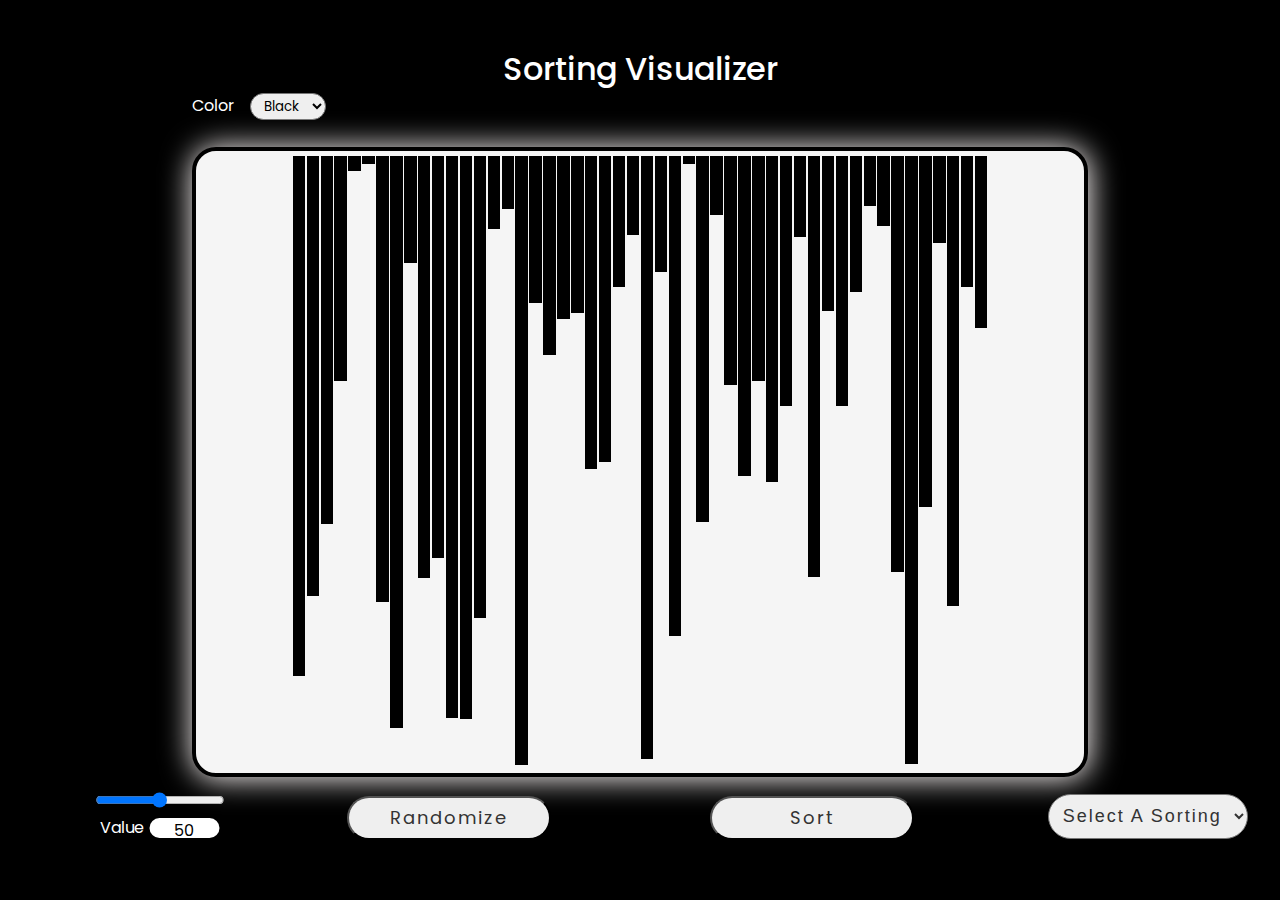
<file: src/Sorting Visualizer/index.html>
<!DOCTYPE html>
<html lang="en">
  <head>
    <meta charset="UTF-8" />
    <meta name="viewport" content="width=device-width, initial-scale=1.0" />
    <title>Sorting Visulaizer</title>
    <link rel="stylesheet" href="style.css" />
    <link rel="preconnect" href="https://fonts.googleapis.com" />
    <link rel="preconnect" href="https://fonts.gstatic.com" crossorigin />
    <link
      href="https://fonts.googleapis.com/css2?family=Open+Sans:ital,wght@0,300..800;1,300..800&family=Poppins:ital,wght@0,100;0,200;0,300;0,400;0,500;0,600;0,700;0,800;0,900;1,100;1,200;1,300;1,400;1,500;1,600;1,700;1,800;1,900&family=Roboto+Mono:ital,wght@0,100..700;1,100..700&display=swap"
      rel="stylesheet"
    />
  </head>

  <body>
    <span class="heading">Sorting Visualizer</span>
      <div class="colorwrap">
      <span class="colorhead">Color</span>
      <select id="color" class="colorselect">
        <option value="mono">Black</option>
        <option value="colorful">Colorful</option>
      </select>
    </div>
    <div class="container" id="container"></div>
    <div class="btnsec">
      <div class="wrapper">
        <input
          type="range"
          min="0"
          max="100"
          step="1"
          id="sliderval"
          name="sliderval"
        />
        <div class="valuewrapper">
          <span class="valuehead">Value</span>
          <div class="valuecontainer" id="valuechange"></div>
        </div>
      </div>
      <button onclick="generate()" class="wrapper">
        <a href="#"><span>Randomize</span></a>
      </button>
      <button onclick="getinput()" class="wrapper">
        <a href="#"><span>Sort</span></a>
      </button>
      <select name="sorttype" id="sorttype">
        <option selected disabled value="0">Select A Sorting</option>
        <option value="1">Bubble Sort</option>
        <option value="2">Selection Sort</option>
        <option value="3">Insertion Sort</option>
        <option value="4">Heap Sort</option>
      </select>
    </div>
    <script src="script.js"></script>
  </body>
</html>
</file>
<file: src/Sorting Visualizer/style.css>
* {
  margin: 0;
  padding: 0;
  box-sizing: border-box;
  font-family: "poppins";
}
body {
  display: flex;
  align-items: center;
  justify-content: center;
  flex-wrap: wrap;
  padding-top: 5vh;
  background-color: black;
}
.heading {
  display: inline-block;
  width: 100%;
  display: flex;
  align-items: center;
  justify-content: center;
  color: white;
  font-size: 2rem;
  font-weight: 500;
}
.container {
  margin-top: 2vh;
  height: 70vh;
  width: 70vw;
  display: flex;
  justify-content: center;
  border: 4px solid black;
  border-radius: 1.5rem;
  gap: 1.5px;
  padding-top: 5px;
  background-color: whitesmoke;
  box-shadow: 1px 1px 30px 1px snow;
}
.btnsec {
  width: 100vw;
  display: flex;
  align-items: center;
  justify-content: space-evenly;
  margin-top: 3%;
}

.wrapper {
  margin-left: 10%;
  transform: translate(-50%, -50%);
  color: black;
  border-radius: 10rem;
}

a {
  display: block;
  width: 200px;
  height: 40px;
  line-height: 40px;
  font-size: 18px;
  font-family: sans-serif;
  text-decoration: none;
  color: #333;
  letter-spacing: 2px;
  text-align: center;
  position: relative;
  transition: all 0.35s;
}

a span {
  position: relative;
  z-index: 2;
}

a:after {
  position: absolute;
  content: "";
  top: 0;
  left: 0;
  width: 0;
  height: 100%;
  background: #ff003b;
  border-radius: 10rem;
  transition: all 0.35s;
}

a:hover {
  color: #fff;
}

a:hover:after {
  width: 100%;
}

#sorttype {
  display: block;
  width: 200px;
  height: 45px;
  line-height: 40px;
  font-size: 18px;
  font-family: sans-serif;
  text-decoration: none;
  color: #333;
  letter-spacing: 2px;
  text-align: center;
  position: relative;
  bottom: 2.7vh;
  background-color: #efefef;
  border-radius: 10rem;
}

.valuehead {
  color: white;
}

.valuecontainer {
  height: 20px;
  width: 70px;
  border-radius: 10rem;
  background-color: white;
  text-align: center;
}
.valuewrapper {
  display: flex;
  align-items: center;
  justify-content: space-evenly;
}

.colorwrap
{
  width: 100%;
  padding-left: 15%;
  margin-bottom: 1vh;
}
.colorhead
{
  margin-right: 1%;
  color: white;
}

.colorselect
{
  background-color: #efefef;
  border-radius: 10rem;
  width: 7%;
  height: 3vh;
  text-align: center;
}
</file>
